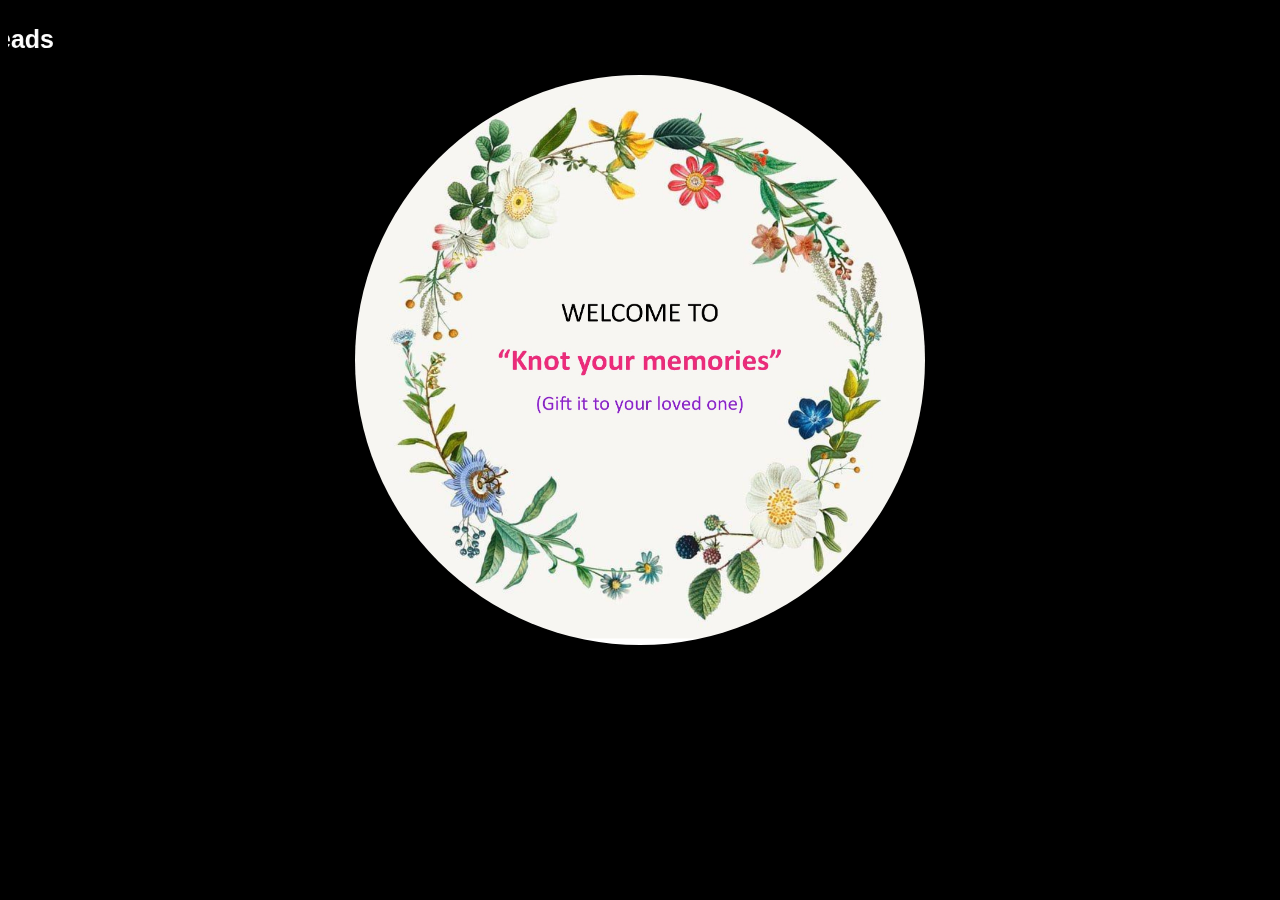
<file: index.html>
<!DOCTYPE html>
<html lang="en">
<head>
    <meta name="viewport" content="width=device-width,initial-scale=1.0">
    <title>Welcome</title>
    <link rel="stylesheet" href="index.css">
</head>
<body>
    <div class="first">
        <marquee behavior="" direction="right">
            <h1>Knot your memories with colourful threads</h1>
        </marquee>
        <a href="mainpage.html"><img src="welcome.jpg" alt="welcome"></a>
    </div>
    
</body>
</html>
</file>
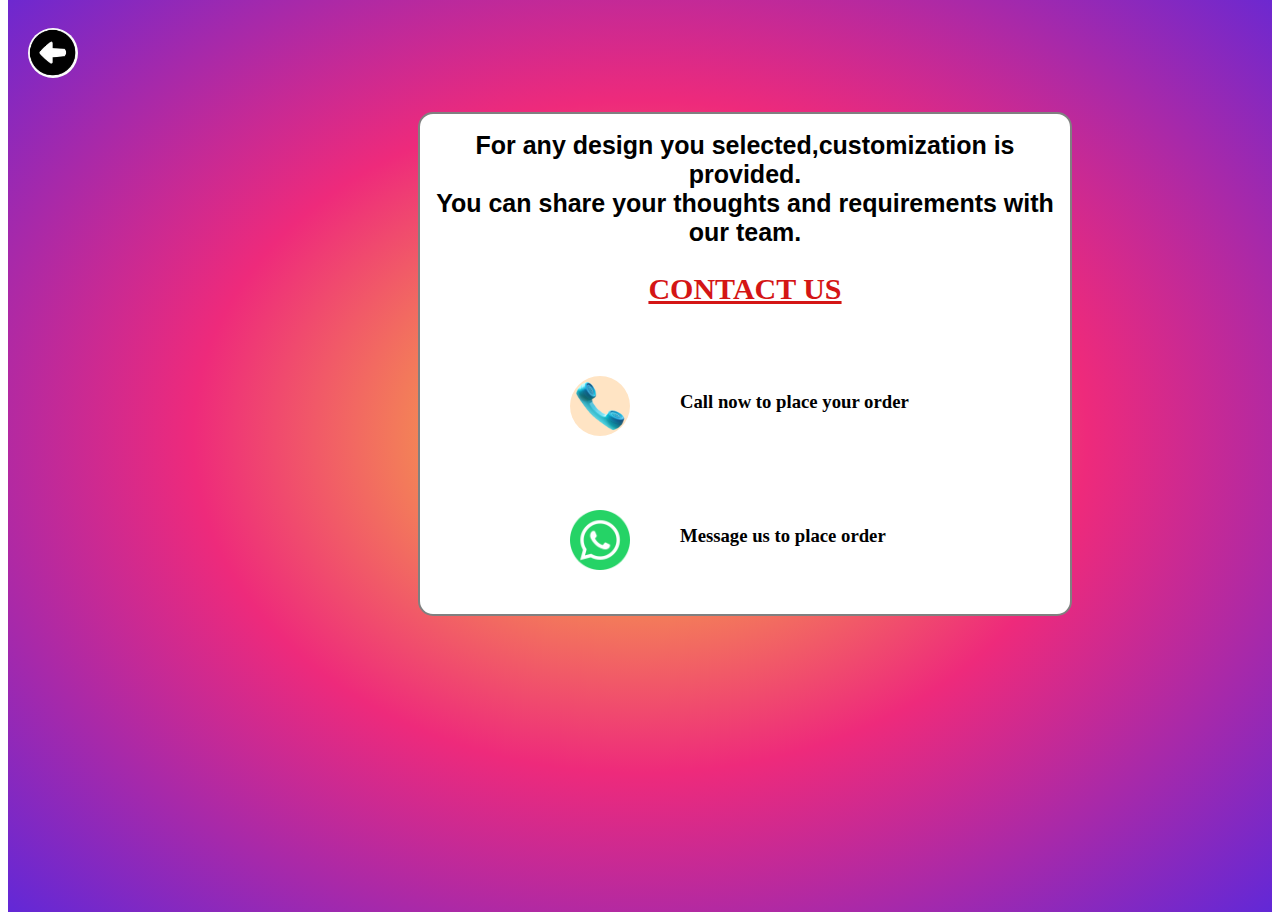
<file: contactus.html>
<!DOCTYPE html>
<html lang="en">
<head>
    <meta name="viewport" content="width=device-width,initial-scale=1.0">
    <title>contact</title>
    <style>
        .container{
    width: 100%;
    background:radial-gradient(#f9d834,#ee2a7b,#6228d7);
    height: 950px;
    margin-top: 50px;

}
.img-1{
    width: 50px;
    height: 50px;
    border-radius: 50%;
    margin-left: 20px;
    margin-top: 20px;
}
.sub-container1{
    display: flex;
    margin-top: -170px;
    margin-left: 10px;
    margin-right: 10px;
}
.container1{
    width: 650px;
    height: 500px;
    border: 2px solid grey;
    border-radius: 15px;
    margin-left: 400px;
    margin-top: 150px;
    align-items: center;
    background-color: white;
}
h1{
    font-size: 25px;
    font-family: Arial, Helvetica, sans-serif;
    text-align: center;
}
h2{
    font-size: 30px;
    text-align: center;
    color: #d41515;
    text-decoration: underline;
} 
.one{
    display: flex;
    margin-left: 70px;
    margin-top: 50px;
    padding-top: 20px;
}
.img-2{
    width: 60px;
    height: 60px;
    background-color:bisque;
    border-color: 5px solid rgb(32, 158, 226);
    border-radius: 50%;
    margin-left: 80px;
}
h3{
    margin-left: 50px;
    margin-top:15px;
}
.img-3{
    width: 60px;
    height: 60px;
    margin-left:80px ;
}




/* -------------------------------------------- */
    @media  screen and (max-width:600px){
        .container{
    width: 100%;
    background:radial-gradient(#f9d834,#ee2a7b,#6228d7);
    height: 850px;
    margin-top: 50px;

}
.img-1{
    width: 25px;
    height: 25px;
    border-radius: 50%;
    margin-left: 20px;
    margin-top: 20px;
}
.sub-container1{
    display: flex;
    margin-top: -170px;
    margin-left: 10px;
    margin-right: 10px;
}
.container1{
    width: 260px;
    height: 350px;
    border: 2px solid grey;
    border-radius: 15px;
    margin-left: 10%;
    margin-top: 200px;
    align-items: center;
    background-color: white;
}
h1{
    font-size: 15px;
    font-family: Arial, Helvetica, sans-serif;
    text-align: center;
}
h2{
    font-size: 19px;
    text-align: center;
    color: #d41515;
    text-decoration: underline;
} 
.img-2{
    width: 40px;
    height: 40px;
    margin-left:-40px;
    margin-top:-30px ;
}
.img-3{
    width: 40px;
    height: 40px;
    margin-left:-40px;
    margin-top:-30px ;
}
h3{
    font-size: 14px;
    margin-top: -20px;
    margin-left: 12px;
}




     }
    
      

    </style>
</head>
<body>
    <div class="img">
        <a href="mainpage.html"><img class="img-1" src="back.jpg" alt="back button"></a>
    </div>
    <div class="container">
        <div class="sub-container1">
            <div class="container1">
                <h1>For any design you selected,customization is provided.<br>You can share your thoughts and requirements with our team.</h1>
                <h2>CONTACT US</h2>
                <div class="one">
                      <a href="tel:+91 6302118052"><img class="img-2" src="call.png" alt="call"></a>
                      <h3>Call now to place your order</h3>
                </div>
                <div class="one">
                    <a href="https://wa.me/916302118052"><img class="img-3" src="whatsapp2.webp" alt="whatsapp"></a>
                    <h3>Message us to place order</h3>

                </div>
            </div>
        </div>
    </div>        
</body>
</html>
</file>
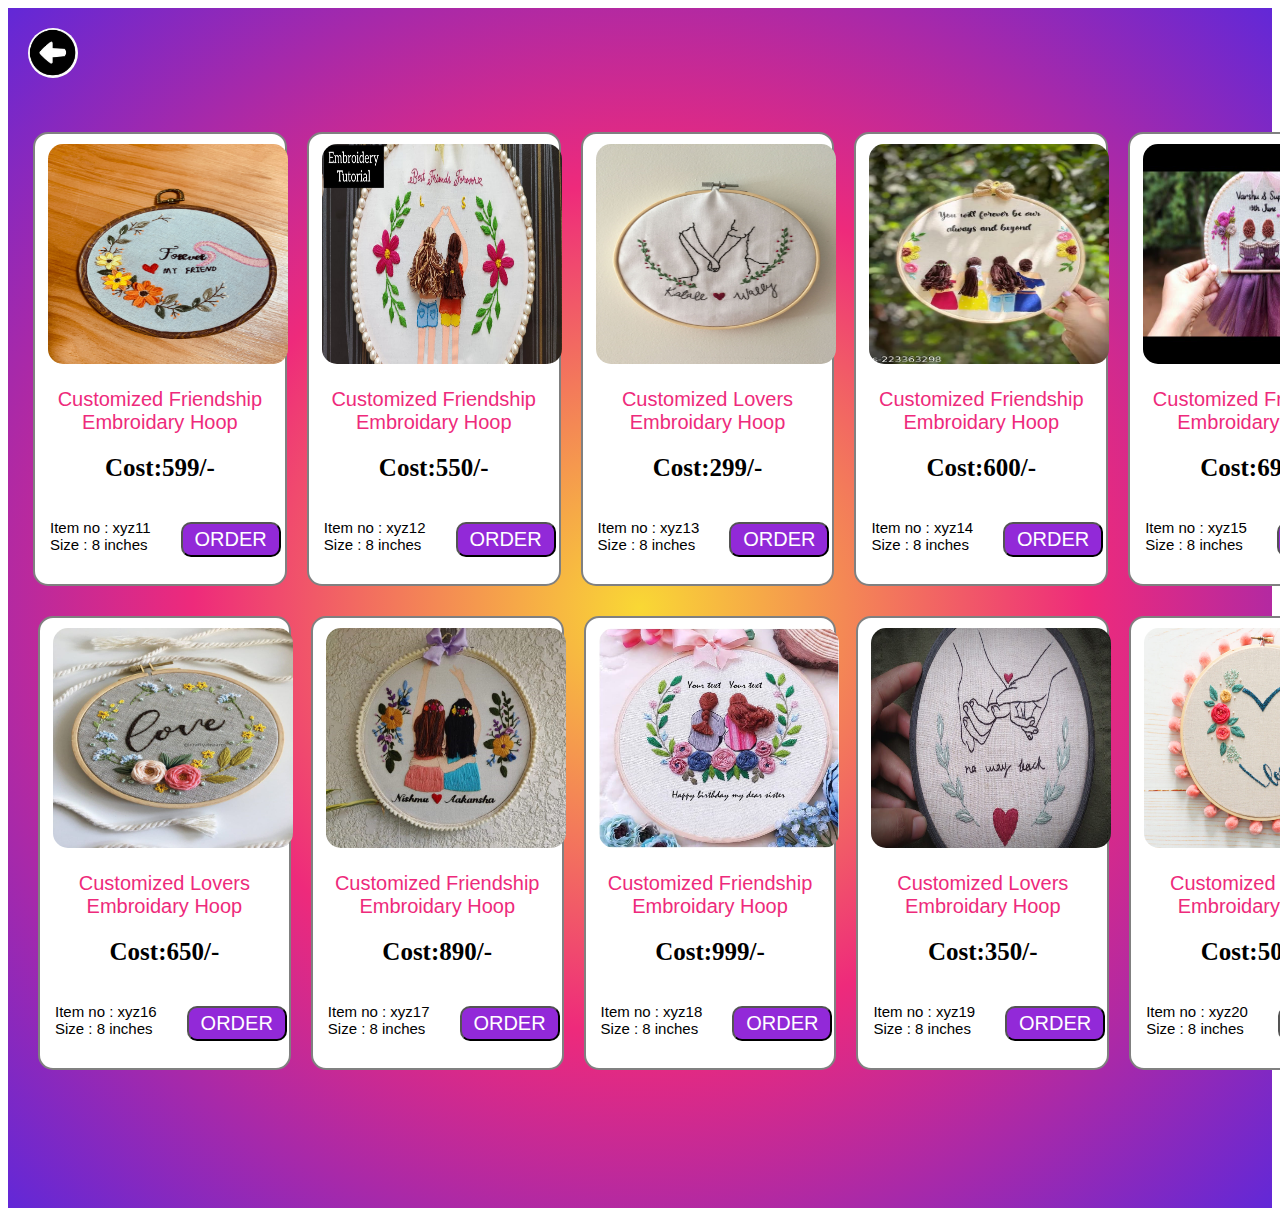
<file: friends.html>
<!DOCTYPE html>
<html lang="en">

<head>
    <meta name="viewport" content="width=device-width,initial-scale=1.0">
    <title>wedding</title>
    <link rel="stylesheet" href="wedding.css">
</head>

<body>
    <div class="container">
        <div class="img">
             <a href="mainpage.html"><img class="img-1" src="back.jpg" alt="back button"></a>
        </div>
        
        <div class="sub-container1">
            <div class="container1">
                <div class="content1">
                    <a href="f1.webp"><img class="img-2" src="f1.webp" alt="wedding"></a>
                </div>
                <h1>Customized Friendship Embroidary Hoop<h1>
                        <h3>Cost:599/-</h3>
                        <div class="btn">
                            <h2>Item no : xyz11<br>
                                Size : 8 inches<br></h2>
                                <a href="contactus.html"><button>ORDER</button></a>
                        </div>
            </div>
            <div class="container1">
                <div class="content1">
                    <a href="f2.jpg"><img class="img-2" src="f2.jpg" alt="friends"></a>
                </div>
                <h1>Customized Friendship Embroidary Hoop<h1>
                        <h3>Cost:550/-</h3>
                        <div class="btn">
                            <h2>Item no : xyz12<br>
                                Size : 8 inches<br></h2>
                                <a href="contactus.html"><button>ORDER</button></a>
                        </div> 
            </div>
            <div class="container1">
                <div class="content1">
                    <a href="f4.jpg"><img class="img-2" src="f4.jpg" alt="letters"></a>
                </div>
                <h1>Customized Lovers Embroidary Hoop<h1>
                        <h3>Cost:299/-</h3>
                        <div class="btn">
                            <h2>Item no : xyz13<br>
                                Size : 8 inches<br></h2>
                                <a href="contactus.html"><button>ORDER</button></a>
                        </div>
            </div>
            <div class="container1">
                <div class="content1">
                    <a href="f5.jpeg"><img class="img-2" src="f5.jpeg" alt="others"></a>
                </div>
                <h1>Customized Friendship Embroidary Hoop<h1>
                        <h3>Cost:600/-</h3>
                        <div class="btn">
                            <h2>Item no : xyz14<br>
                                Size : 8 inches<br></h2>
                                <a href="contactus.html"><button>ORDER</button></a>
                        </div>
            </div>
            <div class="container1">
                <div class="content1">
                    <a href="f6.jpeg"><img class="img-2" src="f6.jpeg" alt="others"></a>
                </div>
                <h1>Customized Friendship Embroidary Hoop<h1>
                        <h3>Cost:699/-</h3>
                        <div class="btn">
                            <h2>Item no : xyz15<br>
                                Size : 8 inches<br></h2>
                                <a href="contactus.html"><button>ORDER</button></a>
                        </div>
            </div>
        </div>
        <div class="sub-container2">
            <div class="container1">
                <div class="content1">
                    <a href="f7.jpeg"><img class="img-2" src="f7.jpeg" alt="wedding"></a>
                </div>
                <h1>Customized Lovers Embroidary Hoop<h1>
                        <h3>Cost:650/-</h3>
                        <div class="btn">
                            <h2>Item no : xyz16<br>
                                Size : 8 inches<br></h2>
                                <a href="contactus.html"><button>ORDER</button></a>
                        </div>
            </div>
            <div class="container1">
                <div class="content1">
                    <a href="f8.jpeg"><img class="img-2" src="f8.jpeg" alt="friends"></a>
                </div>
                <h1>Customized Friendship Embroidary Hoop<h1>
                        <h3>Cost:890/-</h3>
                        <div class="btn">
                            <h2>Item no : xyz17<br>
                                Size : 8 inches<br></h2>
                                <a href="contactus.html"><button>ORDER</button></a>
                        </div>
            </div>
            <div class="container1">
                <div class="content1">
                    <a href="f9.jpeg"><img class="img-2" src="f9.jpeg" alt="letters"></a>
                </div>
                <h1>Customized Friendship Embroidary Hoop<h1>
                        <h3>Cost:999/-</h3>
                        <div class="btn">
                            <h2>Item no : xyz18<br>
                                Size : 8 inches<br></h2>
                                <a href="contactus.html"><button>ORDER</button></a>
                        </div>
            </div>
            <div class="container1">
                <div class="content1">
                    <a href="f10.jpeg"><img class="img-2" src="f10.jpeg" alt="others"></a>
                </div>
                <h1>Customized Lovers Embroidary Hoop<h1>
                        <h3>Cost:350/-</h3>
                        <div class="btn">
                            <h2>Item no : xyz19<br>
                                Size : 8 inches<br></h2>
                                <a href="contactus.html"><button>ORDER</button></a>
                        </div>
            </div>
            <div class="container1">
                <div class="content1">
                    <a href="f11.jpeg"><img class="img-2" src="f11.jpeg" alt="others"></a>
                </div>
                <h1>Customized Lovers Embroidary Hoop<h1>
                        <h3>Cost:500/-</h3>
                        <div class="btn">
                            <h2>Item no : xyz20<br>
                                Size : 8 inches<br></h2>
                            <a href="contactus.html"><button>ORDER</button></a>
                        </div>
            </div>
        </div>
    </div>

</body>

</html>
</file>
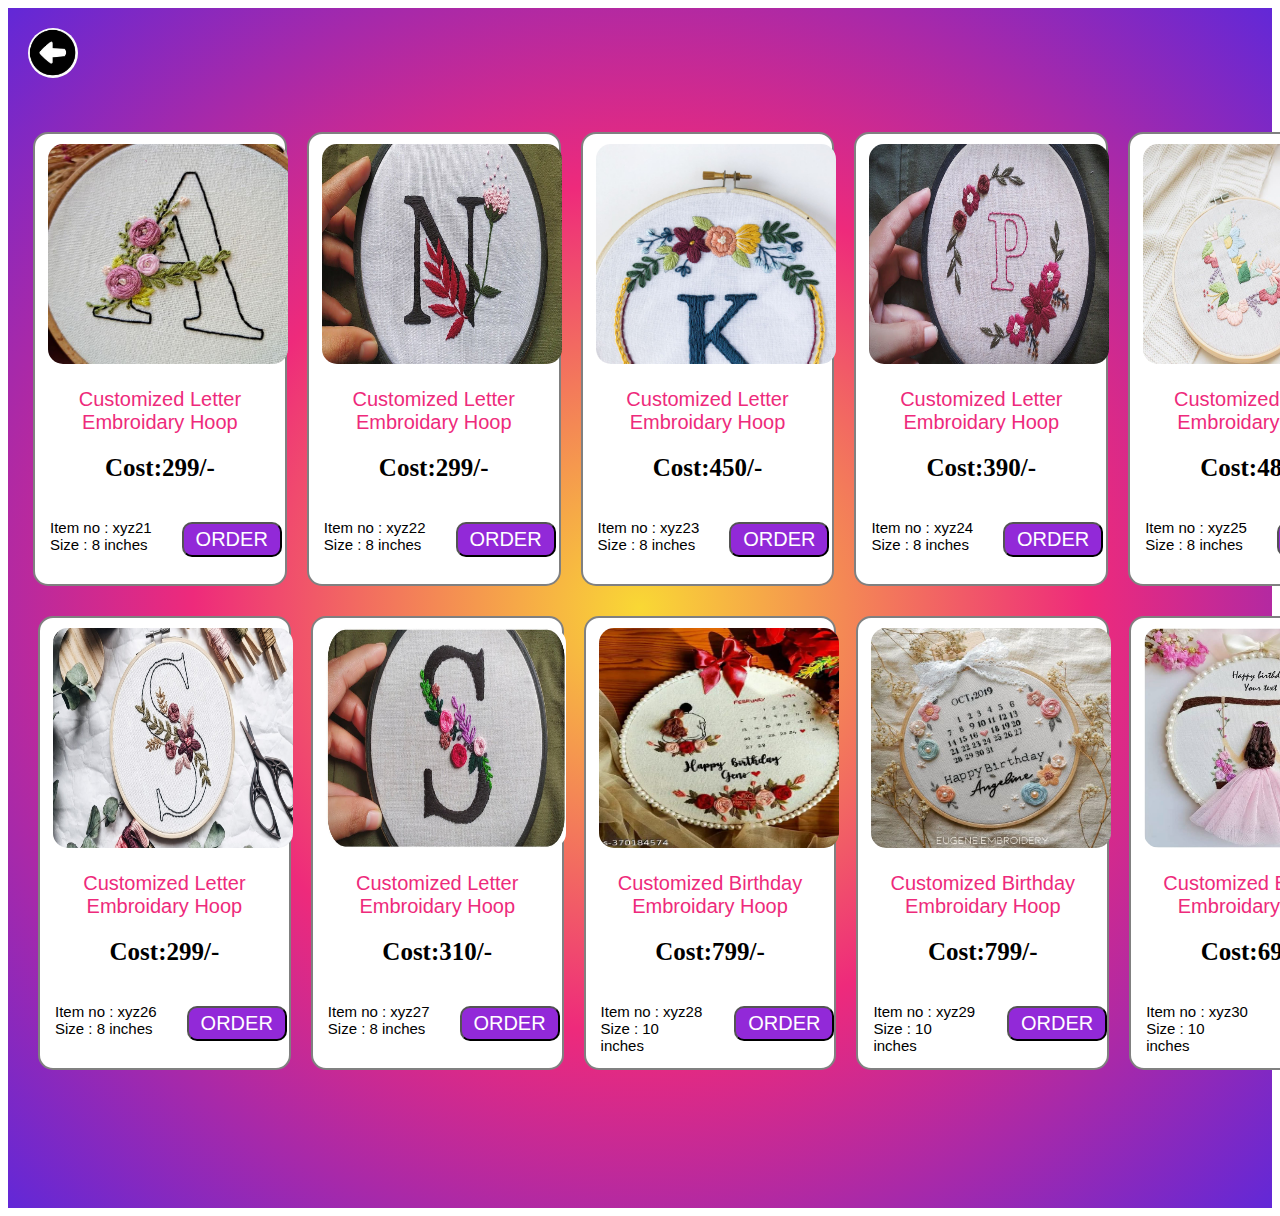
<file: letters.html>
<!DOCTYPE html>
<html lang="en">

<head>
    <meta name="viewport" content="width=device-width,initial-scale=1.0">
    <title>wedding</title>
    <link rel="stylesheet" href="wedding.css">
</head>

<body>
    <div class="container">
        <div class="img">
            <a href="mainpage.html"><img class="img-1" src="back.jpg" alt="back button"></a>
        </div>
        <div class="sub-container1">
            <div class="container1">
                <div class="content1">
                    <a href="l1.jpg"><img class="img-2" src="l1.jpg" alt="wedding"></a>
                </div>
                <h1>Customized Letter Embroidary Hoop<h1>
                        <h3>Cost:299/-</h3>
                        <div class="btn">
                            <h2>Item no : xyz21<br>
                                Size : 8 inches<br></h2>
                                <a href="contactus.html"><button>ORDER</button></a>
                        </div>
            </div>
            <div class="container1">
                <div class="content1">
                    <a href="l2.jpg"><img class="img-2" src="l2.jpg" alt="friends"></a>
                </div>
                <h1>Customized Letter Embroidary Hoop<h1>
                        <h3>Cost:299/-</h3>
                        <div class="btn">
                            <h2>Item no : xyz22<br>
                                Size : 8 inches<br></h2>
                                <a href="contactus.html"><button>ORDER</button></a>
                        </div> 
            </div>
            <div class="container1">
                <div class="content1">
                    <a href="l3.jpg"><img class="img-2" src="l3.jpg" alt="letters"></a>
                </div>
                <h1>Customized Letter Embroidary Hoop<h1>
                        <h3>Cost:450/-</h3>
                        <div class="btn">
                            <h2>Item no : xyz23<br>
                                Size : 8 inches<br></h2>
                                <a href="contactus.html"><button>ORDER</button></a>
                        </div>
            </div>
            <div class="container1">
                <div class="content1">
                    <a href="l4.jpg"><img class="img-2" src="l4.jpg" alt="others"></a>
                </div>
                <h1>Customized Letter Embroidary Hoop<h1>
                        <h3>Cost:390/-</h3>
                        <div class="btn">
                            <h2>Item no : xyz24<br>
                                Size : 8 inches<br></h2>
                                <a href="contactus.html"><button>ORDER</button></a>
                        </div>
            </div>
            <div class="container1">
                <div class="content1">
                    <a href="l5.jpg"><img class="img-2" src="l5.jpg" alt="others"></a>
                </div>
                <h1>Customized Letter Embroidary Hoop<h1>
                        <h3>Cost:480/-</h3>
                        <div class="btn">
                            <h2>Item no : xyz25<br>
                                Size : 8 inches<br></h2>
                                <a href="contactus.html"><button>ORDER</button></a>
                        </div>
            </div>
        </div>
        <div class="sub-container2">
            <div class="container1">
                <div class="content1">
                    <a href="l6.jpg"><img class="img-2" src="l6.jpg" alt="wedding"></a>
                </div>
                <h1>Customized Letter Embroidary Hoop<h1>
                        <h3>Cost:299/-</h3>
                        <div class="btn">
                            <h2>Item no : xyz26<br>
                                Size : 8 inches<br></h2>
                                <a href="contactus.html"><button>ORDER</button></a>
                        </div>
            </div>
            <div class="container1">
                <div class="content1">
                    <a href="l8.jpg"><img class="img-2" src="l8.jpg" alt="friends"></a>
                </div>
                <h1>Customized Letter Embroidary Hoop<h1>
                        <h3>Cost:310/-</h3>
                        <div class="btn">
                            <h2>Item no : xyz27<br>
                                Size : 8 inches<br></h2>
                                <a href="contactus.html"><button>ORDER</button></a>
                        </div>
            </div>
            <div class="container1">
                <div class="content1">
                    <a href="l7.jpeg"><img class="img-2" src="l7.jpeg" alt="letters"></a>
                </div>
                <h1>Customized Birthday Embroidary Hoop<h1>
                        <h3>Cost:799/-</h3>
                        <div class="btn">
                            <h2>Item no : xyz28<br>
                                Size : 10 inches<br></h2>
                                <a href="contactus.html"><button>ORDER</button></a>
                        </div>
            </div>
            <div class="container1">
                <div class="content1">
                    <a href="l9.jpeg"><img class="img-2" src="l9.jpeg" alt="others"></a>
                </div>
                <h1>Customized Birthday Embroidary Hoop<h1>
                        <h3>Cost:799/-</h3>
                        <div class="btn">
                            <h2>Item no : xyz29<br>
                                Size : 10 inches<br></h2>
                                <a href="contactus.html"><button>ORDER</button></a>
                        </div>
            </div>
            <div class="container1">
                <div class="content1">
                    <a href="l10.jpeg"><img class="img-2" src="l10.jpeg" alt="others"></a>
                </div>
                <h1>Customized Birthday Embroidary Hoop<h1>
                        <h3>Cost:699/-</h3>
                        <div class="btn">
                            <h2>Item no : xyz30<br>
                                Size : 10 inches<br></h2>
                            <a href="contactus.html"><button>ORDER</button></a>
                        </div>
            </div>
        </div>
    </div>

</body>

</html>
</file>
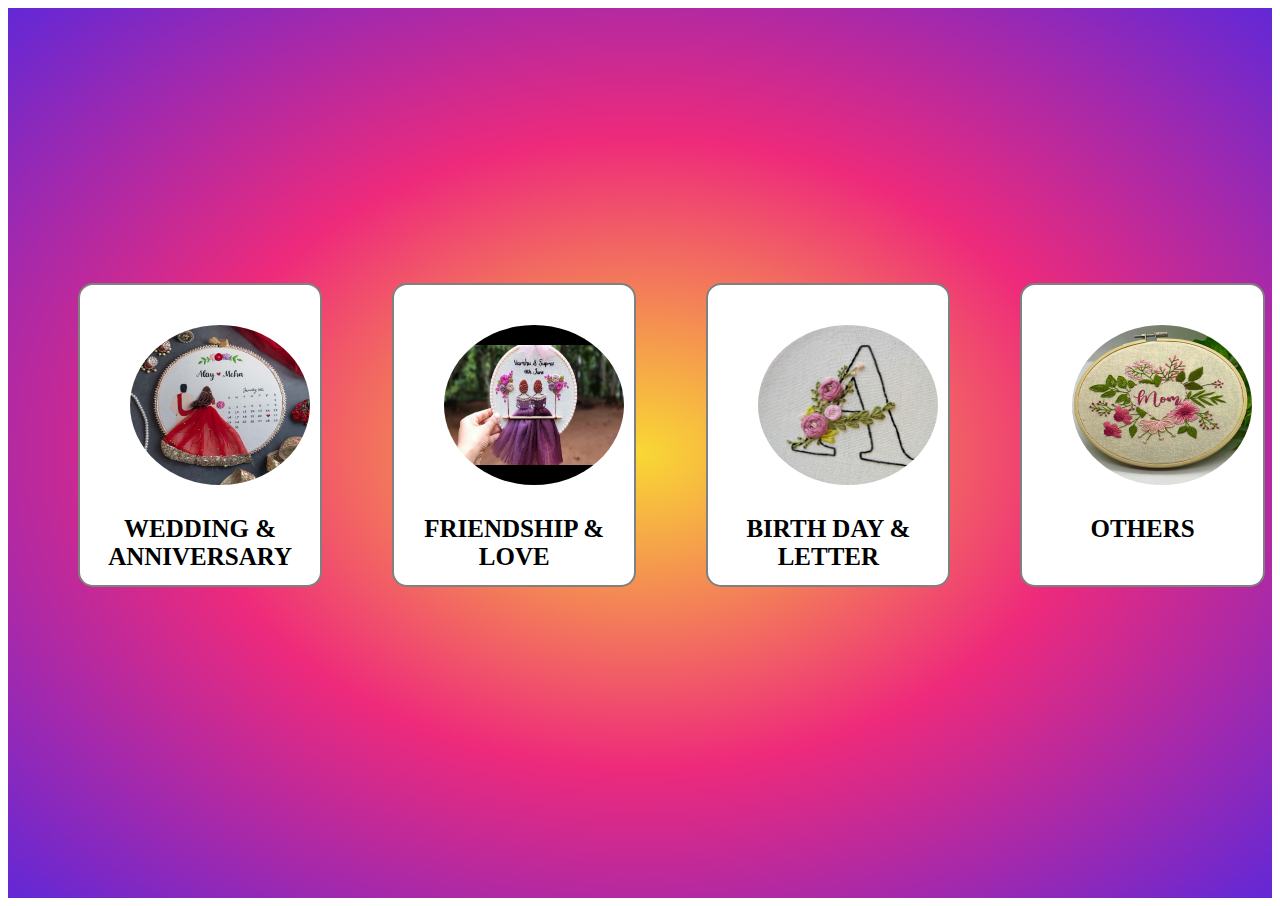
<file: mainpage.html>
<!DOCTYPE html>
<html lang="en">

<head>
    <meta name="viewport" content="width=device-width,initial-scale=1.0">
    <title>main page</title>
    <link rel="stylesheet" href="mainpage.css">
</head>

<body>

    <div class="sub-container">
        <div class="container1">
            <div class="content1">
                <a href="wedding.html"><img class="img-2" src="w1.jpg" alt="wedding"></a>
            </div>
            <h1><a href="wedding.html">WEDDING & ANNIVERSARY</a></h1>
        </div>
        <div class="container1">
            <div class="content1">
                <a href="friends.html"><img class="img-2" src="f6.jpeg" alt="friends"></a>
            </div>
            <h1><a href="friends.html">FRIENDSHIP & LOVE</a></h1>
        </div>
        <div class="container1">
            <div class="content1">
                <a href="letters.html"><img class="img-2" src="l1.jpg" alt="letters"></a>
            </div>
            <h1><a href="letters.html">BIRTH DAY & LETTER </a></h1>
        </div>
        <div class="container1">
            <div class="content1">
                <a href="others.html"><img class="img-2" src="o1.jpeg" alt="others"></a>
            </div>
            <h1><a href="others.html">OTHERS</a></h1>
        </div>
    </div>

</body>

</html>
</file>
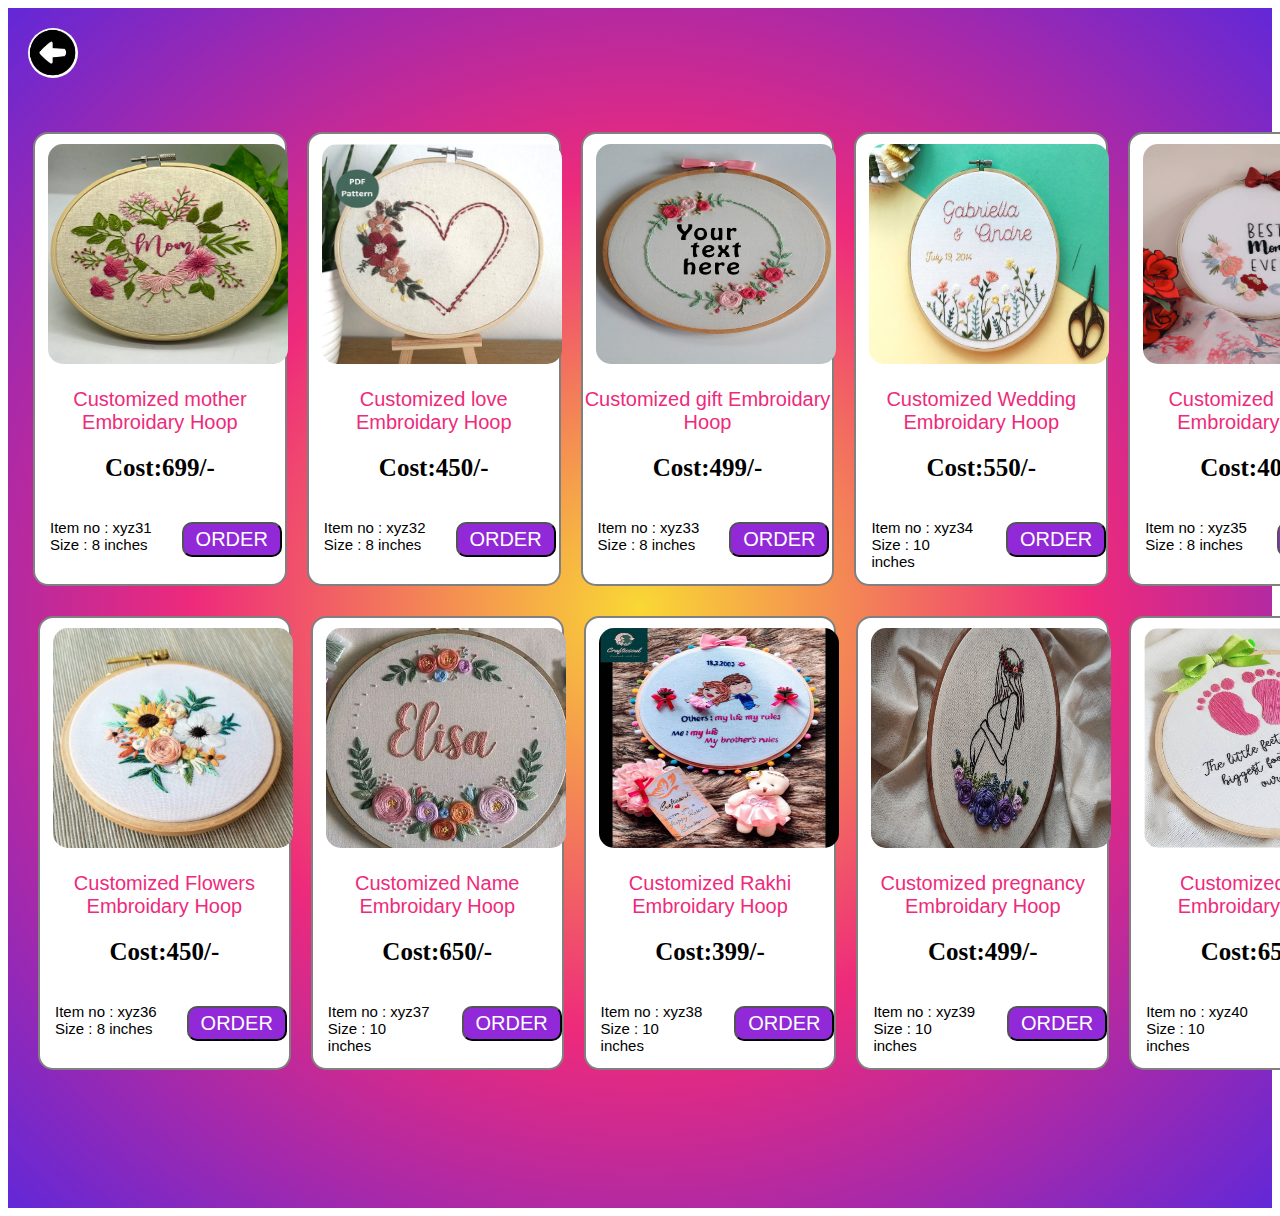
<file: others.html>
<!DOCTYPE html>
<html lang="en">

<head>
    <meta name="viewport" content="width=device-width,initial-scale=1.0">
    <title>wedding</title>
    <link rel="stylesheet" href="wedding.css">
</head>

<body>
    <div class="container">
        <div class="img">
            <a href="mainpage.html"><img class="img-1" src="back.jpg" alt="back button"></a>
        </div>
        <div class="sub-container1">
            <div class="container1">
                <div class="content1">
                    <a href="o1.jpeg"><img class="img-2" src="o1.jpeg" alt="wedding"></a>
                </div>
                <h1>Customized mother Embroidary Hoop<h1>
                        <h3>Cost:699/-</h3>
                        <div class="btn">
                            <h2>Item no : xyz31<br>
                                Size : 8 inches<br></h2>
                                <a href="contactus.html"><button>ORDER</button></a>
                        </div>
            </div>
            <div class="container1">
                <div class="content1">
                    <a href="o2.jpeg"><img class="img-2" src="o2.jpeg" alt="friends"></a>
                </div>
                <h1>Customized love Embroidary Hoop<h1>
                        <h3>Cost:450/-</h3>
                        <div class="btn">
                            <h2>Item no : xyz32<br>
                                Size : 8 inches<br></h2>
                                <a href="contactus.html"><button>ORDER</button></a>
                        </div> 
            </div>
            <div class="container1">
                <div class="content1">
                    <a href="o3.webp"><img class="img-2" src="o3.webp" alt="letters"></a>
                </div>
                <h1>Customized gift Embroidary Hoop<h1>
                        <h3>Cost:499/-</h3>
                        <div class="btn">
                            <h2>Item no : xyz33<br>
                                Size : 8 inches<br></h2>
                                <a href="contactus.html"><button>ORDER</button></a>
                        </div>
            </div>
            <div class="container1">
                <div class="content1">
                    <a href="o4.jpg"><img class="img-2" src="o4.jpg" alt="others"></a>
                </div>
                <h1>Customized Wedding Embroidary Hoop<h1>
                        <h3>Cost:550/-</h3>
                        <div class="btn">
                            <h2>Item no : xyz34<br>
                                Size : 10 inches<br></h2>
                                <a href="contactus.html"><button>ORDER</button></a>
                        </div>
            </div>
            <div class="container1">
                <div class="content1">
                    <a href="o5.jpeg"><img class="img-2" src="o5.jpeg" alt="others"></a>
                </div>
                <h1>Customized mother Embroidary Hoop<h1>
                        <h3>Cost:400/-</h3>
                        <div class="btn">
                            <h2>Item no : xyz35<br>
                                Size : 8 inches<br></h2>
                                <a href="contactus.html"><button>ORDER</button></a>
                        </div>
            </div>
        </div>
        <div class="sub-container2">
            <div class="container1">
                <div class="content1">
                    <a href="o6.jpeg"><img class="img-2" src="o6.jpeg" alt="wedding"></a>
                </div>
                <h1>Customized Flowers Embroidary Hoop<h1>
                        <h3>Cost:450/-</h3>
                        <div class="btn">
                            <h2>Item no : xyz36<br>
                                Size : 8 inches<br></h2>
                                <a href="contactus.html"><button>ORDER</button></a>
                        </div>
            </div>
            <div class="container1">
                <div class="content1">
                    <a href="o7.jpeg"><img class="img-2" src="o7.jpeg" alt="friends"></a>
                </div>
                <h1>Customized Name Embroidary Hoop<h1>
                        <h3>Cost:650/-</h3>
                        <div class="btn">
                            <h2>Item no : xyz37<br>
                                Size : 10 inches<br></h2>
                                <a href="contactus.html"><button>ORDER</button></a>
                        </div>
            </div>
            <div class="container1">
                <div class="content1">
                    <a href="o8.jpeg"><img class="img-2" src="o8.jpeg" alt="letters"></a>
                </div>
                <h1>Customized Rakhi Embroidary Hoop<h1>
                        <h3>Cost:399/-</h3>
                        <div class="btn">
                            <h2>Item no : xyz38<br>
                                Size : 10 inches<br></h2>
                                <a href="contactus.html"><button>ORDER</button></a>
                        </div>
            </div>
            <div class="container1">
                <div class="content1">
                    <a href="o9.jpeg"><img class="img-2" src="o9.jpeg" alt="others"></a>
                </div>
                <h1>Customized pregnancy Embroidary Hoop<h1>
                        <h3>Cost:499/-</h3>
                        <div class="btn">
                            <h2>Item no : xyz39<br>
                                Size : 10 inches<br></h2>
                                <a href="contactus.html"><button>ORDER</button></a>
                        </div>
            </div>
            <div class="container1">
                <div class="content1">
                    <a href="o10.jpeg"><img class="img-2" src="o10.jpeg" alt="others"></a>
                </div>
                <h1>Customized Feet Embroidary Hoop<h1>
                        <h3>Cost:650/-</h3>
                        <div class="btn">
                            <h2>Item no : xyz40<br>
                                Size : 10 inches<br></h2>
                            <a href="contactus.html"><button>ORDER</button></a>
                        </div>
            </div>
        </div>
    </div>

</body>

</html>
</file>
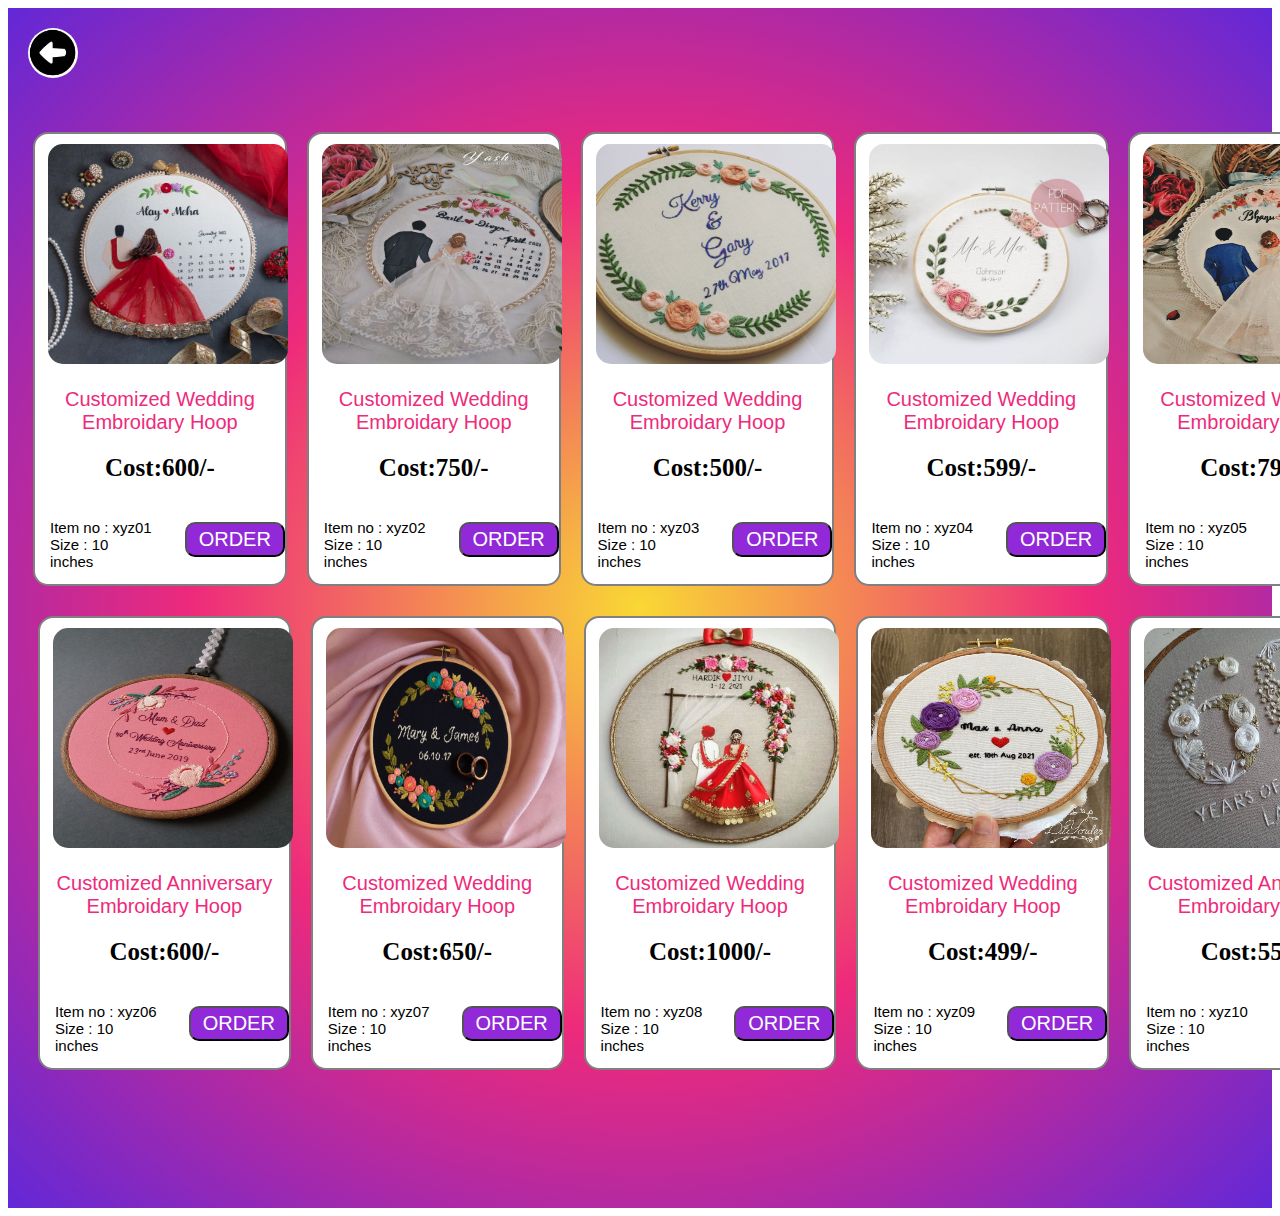
<file: wedding.html>
<!DOCTYPE html>
<html lang="en">

<head>
    <meta name="viewport" content="width=device-width,initial-scale=1.0">
    <title>wedding</title>
    <link rel="stylesheet" href="wedding.css">
</head>

<body>
    <div class="container">
        <div class="img">
            <a href="mainpage.html"><img class="img-1" src="back.jpg" alt="back button"></a>
        </div>
        <div class="sub-container1">
            <div class="container1">
                <div class="content1">
                    <a href="w1.jpg"><img class="img-2" src="w1.jpg" alt="wedding"></a>
                </div>
                <h1>Customized Wedding Embroidary Hoop<h1>
                        <h3>Cost:600/-</h3>
                        <div class="btn">
                            <h2>Item no : xyz01<br>
                                Size : 10 inches<br></h2>
                                <a href="contactus.html"><button>ORDER</button></a>
                        </div>
            </div>
            <div class="container1">
                <div class="content1">
                    <a href="w2.jpg"><img class="img-2" src="w2.jpg" alt="friends"></a>
                </div>
                <h1>Customized Wedding Embroidary Hoop<h1>
                        <h3>Cost:750/-</h3>
                        <div class="btn">
                            <h2>Item no : xyz02<br>
                                Size : 10 inches<br></h2>
                                <a href="contactus.html"><button>ORDER</button></a>
                        </div> 
            </div>
            <div class="container1">
                <div class="content1">
                    <a href="w3.jpg"><img class="img-2" src="w3.jpg" alt="letters"></a>
                </div>
                <h1>Customized Wedding Embroidary Hoop<h1>
                        <h3>Cost:500/-</h3>
                        <div class="btn">
                            <h2>Item no : xyz03<br>
                                Size : 10 inches<br></h2>
                                <a href="contactus.html"><button>ORDER</button></a>
                        </div>
            </div>
            <div class="container1">
                <div class="content1">
                    <a href="w4.jpeg"><img class="img-2" src="w4.jpeg" alt="others"></a>
                </div>
                <h1>Customized Wedding Embroidary Hoop<h1>
                        <h3>Cost:599/-</h3>
                        <div class="btn">
                            <h2>Item no : xyz04<br>
                                Size : 10 inches<br></h2>
                                <a href="contactus.html"><button>ORDER</button></a>
                        </div>
            </div>
            <div class="container1">
                <div class="content1">
                    <a href="w5.jpg"><img class="img-2" src="w5.jpg" alt="others"></a>
                </div>
                <h1>Customized Wedding Embroidary Hoop<h1>
                        <h3>Cost:799/-</h3>
                        <div class="btn">
                            <h2>Item no : xyz05<br>
                                Size : 10 inches<br></h2>
                                <a href="contactus.html"><button>ORDER</button></a>
                        </div>
            </div>
        </div>
        <div class="sub-container2">
            <div class="container1">
                <div class="content1">
                    <a href="w6.jpg"><img class="img-2" src="w6.jpg" alt="wedding"></a>
                </div>
                <h1>Customized Anniversary Embroidary Hoop<h1>
                        <h3>Cost:600/-</h3>
                        <div class="btn">
                            <h2>Item no : xyz06<br>
                                Size : 10 inches<br></h2>
                                <a href="contactus.html"><button>ORDER</button></a>
                        </div>
            </div>
            <div class="container1">
                <div class="content1">
                    <a href="w7.jpg"><img class="img-2" src="w7.jpg" alt="friends"></a>
                </div>
                <h1>Customized Wedding Embroidary Hoop<h1>
                        <h3>Cost:650/-</h3>
                        <div class="btn">
                            <h2>Item no : xyz07<br>
                                Size : 10 inches<br></h2>
                                <a href="contactus.html"><button>ORDER</button></a>
                        </div>
            </div>
            <div class="container1">
                <div class="content1">
                    <a href="w8.jpg"><img class="img-2" src="w8.jpg" alt="letters"></a>
                </div>
                <h1>Customized Wedding Embroidary Hoop<h1>
                        <h3>Cost:1000/-</h3>
                        <div class="btn">
                            <h2>Item no : xyz08<br>
                                Size : 10 inches<br></h2>
                                <a href="contactus.html"><button>ORDER</button></a>
                        </div>
            </div>
            <div class="container1">
                <div class="content1">
                    <a href="w9.jpeg"><img class="img-2" src="w9.jpeg" alt="others"></a>
                </div>
                <h1>Customized Wedding Embroidary Hoop<h1>
                        <h3>Cost:499/-</h3>
                        <div class="btn">
                            <h2>Item no : xyz09<br>
                                Size : 10 inches<br></h2>
                                <a href="contactus.html"><button>ORDER</button></a>
                        </div>
            </div>
            <div class="container1">
                <div class="content1">
                    <a href="w10.jpeg"><img class="img-2" src="w10.jpeg" alt="others"></a>
                </div>
                <h1>Customized Anniversary Embroidary Hoop<h1>
                        <h3>Cost:550/-</h3>
                        <div class="btn">
                            <h2>Item no : xyz10<br>
                                Size : 10 inches<br></h2>
                            <a href="contactus.html"><button>ORDER</button></a>
                        </div>
            </div>
        </div>
    </div>

</body>

</html>
</file>
<file: index.css>
body{
    background-color: black;
    font-family: Arial, Helvetica, sans-serif;
}

.first{
    text-align: center;
    position: relative;

}
img{
    height: 570px;
    width: 570px;
    border-radius: 50%;
    top: 200px;
}
h1{
    font-size: 25px;
    font-weight: bolder;
    color: white;
}


/* --------------------------------------------------------- */
@media screen and (max-width: 600px) {
    body{
        width: 100%;
        height: 700px;
        background: radial-gradient(#fff700,#ee2a7b,rgb(141, 30, 210));
        font-family: Arial, Helvetica, sans-serif;
    }
    img{
        height: 250px;
        width: 250px;
        border-radius: 50%;
        margin-top: 10px;
    }
    .first{
        text-align: center;
        position: relative;
    
    }
    h1{
        margin-top: 130px;
        font-size: 15px;
        font-weight: bolder;
        color: white;
    }
    
}
</file>
<file: wedding.css>
.container{
    width: 100%;
    background:radial-gradient(#f9d834,#ee2a7b,#6228d7);
    height: 1200px;

}
.img-1{
    width: 50px;
    height: 50px;
    border-radius: 50%;
    margin-left: 20px;
    margin-top: 20px;
}
.sub-container1{
    display: flex;
    margin-top: -200px;
    margin-left: 5px;
    margin-right: 10px;
}
.sub-container2{
    display: flex;
    margin-top: -220px;
    margin-left: 10px;
    margin-right: 10px;
}
.container1{
    width: 20%;
    height: 450px;
    border: 2px solid grey;
    border-radius: 15px;
    margin-left: 20px;
    margin-top: 250px;
    align-items: center;
    background-color: white;
}
.content1{
    margin-left: 13px;
    margin-top: 10px;
    border-radius: 15px;
}
.img-2{
    height:220px ;
    width: 240px;
    border-radius: 15px;
}
h1{
    font-size: 20px;
    font-weight: 100;
    font-family: Arial, Helvetica, sans-serif;
    color:#ee2a7b;
    margin-top: 20px;
    text-align: center;
}
h2{
    font-size:15px ;
    font-family: Arial, Helvetica, sans-serif;
    font-weight: 200;
    margin-left: 15px;

}
h3{
    font-size:25px ;
    font-weight: bolder;
    margin-top: 5px;
    text-align: center;
}
.btn{
   display: flex;
   /* justify-content: space-around; */
}
button{
    width: 100px;
    height: 35px;
    margin-left: 30px;
    margin-top:15px;
    background-color: #9229d8;
    color: white;
    font-size: 20px;
    border-radius: 10px;
}

/* ------------------------------------------------------- */
@media screen and (max-width:600px){
    .container{
        width: 110%;
        background:radial-gradient(#f9d834,#ee2a7b,#6228d7);
        height: 1700px;
        margin-top: 0px;
        display: flex;
        justify-content: space-between;
    
    }
    .img-1{
        width: 25px;
        height: 25px;
        border-radius: 50%;
        margin-left: 20px;
        margin-top:10px;
    }
    .sub-container1{
        display: grid;
        margin-top:0px;
        margin-left: 20px;
        margin-right: 10px;
    }
    .sub-container2{
        display: grid;
        margin-top: 0px;
        margin-left: 50px;
        margin-right: 100px;
    }
    .container1{
        width: 150px;
        height: 270px;
        border: 1px solid grey;
        border-radius: 15px;
        margin-left: -50px;
        margin-top: 50px;
        align-items: center;
        background-color: white;
    }
    .content1{
        margin-left: 15px;
        margin-top: 10px;
        border-radius: 15px;
    }
    .img-2{
        height:140px ;
        width: 130px;
        border-radius: 15px;
        margin-left: -6px;
    }
    h1{
        font-size: 12px;
        font-weight: 200;
        font-family: Arial, Helvetica, sans-serif;
        color:#ee2a7b;
        margin-top: 5px;
        text-align: center;
    }
    h2{
        font-size:10px ;
        font-family: Arial, Helvetica, sans-serif;
        font-weight: 300;
        margin-left: 2px;
        margin-top: 5px;
    
    }
    h3{
        font-size:18px ;
        font-weight: bolder;
        margin-top: 5px;
        text-align: center;
    }
    .btn{
       display: flex;
       /* justify-content: space-around; */
    }
    button{
        width: 53px;
        height: 20px;
        margin-left: 12px;
        margin-top:5px;
        background-color: #9229d8;
        color: white;
        font-size: 12px;
        border-radius: 7px;
        padding-left: 3px;
        border-color: none;
    } 
    
}
</file>
<file: mainpage.css>
.sub-container{
    width: 100%;
    height: 890px;
    display: flex ;
    background: radial-gradient(#f9d834,#ee2a7b,#6228d7);
}
.container1{
    width: 19%;
    height: 300px;
    border: 2px solid grey;
    border-radius: 15px;
    margin-left: 70px;
    margin-top: 275px;
    align-items: center;
    background-color: white;
}
.content1{
    width: 180px;
    height: 160px;
    margin-left: 50px;
    margin-top: 40px;
}
.img-2{
    width: 100%;
    box-sizing: border-box;
    border-radius: 50%;
    height: 160px;
}
h1{
    text-align: center;
    font-size: 25px;
    color: black;
    margin-top: 30px;
    text-decoration: none;
}
h1 a{
    text-decoration: none;
    color: black;
}
.container1:hover{
    cursor: pointer;
    background-color: rgb(249, 129, 169);
    box-shadow: -10px -10px 5px rgba(0, 0, 0, 0.704);
    border-color: black;
}
/* ----------------------------------------------------- */
@media screen and (max-width: 400px) {
    .sub-container{
        width:110%;
        height:1100px ;
        display: grid;
        background: radial-gradient(#fff200,#ee2a7b,#6228d7);
    }
    .container1{
        width: 160px;
        height: 180px;
        border: 2px solid grey;
        border-radius: 15px;
        margin-top: 40px;
        background-color: white;
        margin-left: 26%;
    }
    .content1{
        width: 150px;
        height: 150px;
        margin-left: 27px;
        margin-top: 15px;
    }
    .img-2{
        width: 110px;
        height:110px ;
        box-sizing: border-box;
        border-radius: 50%;
    }
    h1{
        text-align: center;
        font-size: 15px;
        color: black;
        margin-top: -30px;
        text-decoration: none;
}
}
</file>
